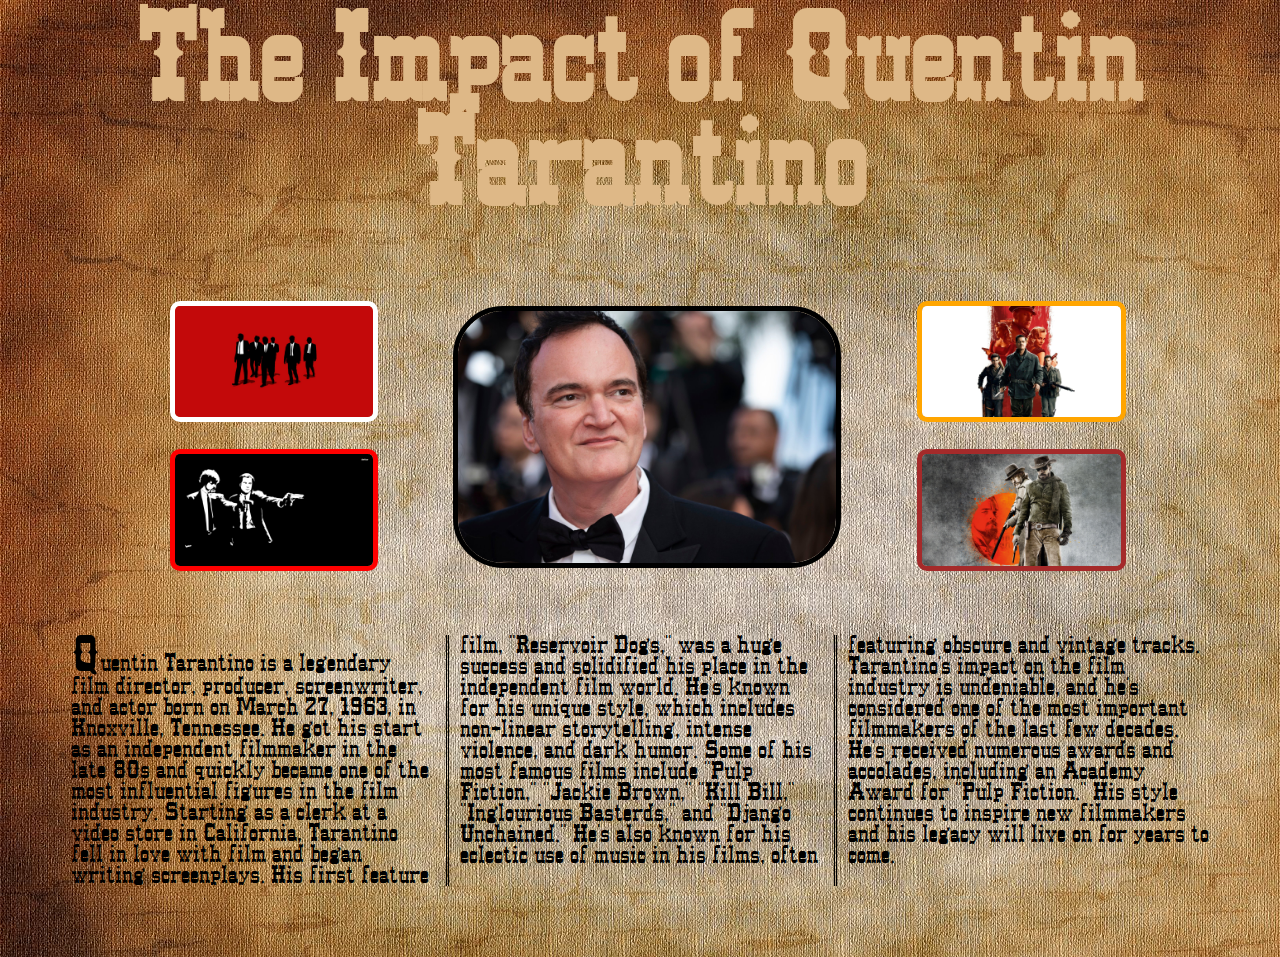
<file: index.html>
<html lang="en">
<head>
    <meta charset="UTF-8">
    <meta http-equiv="X-UA-Compatible" content="IE=edge">
    <meta name="viewport" content="width=device-width, initial-scale=1.0">
    <title>The Impact of Quentin Tarantino</title>
    <link rel="stylesheet" href="style.css">
</head>
<body>
    <h1>The Impact of Quentin Tarantino</h1>


<div class="illustratednavigation">



<div>

    <button onclick="location.href='reservoirdogs.html'">
    <img src="images/reservoir_dogs.jpg" alt="" class="imgrd">
    </button>
    <button onclick="location.href='pulpfiction.html'">
    <img src="images/pulp_fiction.jpg" alt="" class="imgpf">
    </button>
    
</div>



<div>
    <img src="images\QuentinTarantinoImage.jpg" alt="" class="imgqt">
</div>



<div>
    <button onclick="location.href='ingloriousbasterds.html'">
    <img src="images/inglorious_basterds.jpg" alt="" class="imgib">
    </button>
    <button onclick="location.href='DjangoUnchained.html'">
    <img src="images/django_unchained.jpg" alt="" class="imgdu">
    </button>
</div>




</div>

    <article class="main"><span class="bigcharacter">Q</span>uentin Tarantino is a legendary film director, 
        
        producer, screenwriter, and actor born on March 27, 1963, in Knoxville, Tennessee. He got his start 
        
        as an independent filmmaker in the late 80s and quickly became one of the most influential figures 
        
        in the film industry. Starting as a clerk at a video store in California, Tarantino fell in love 
        
        with film and began writing screenplays. His first feature film, "Reservoir Dogs," was a huge 
        
        success and solidified his place in the independent film world. He's known for his unique style, 
        
        which includes non-linear storytelling, intense violence, and dark humor. Some of his most famous 
        
        films include "Pulp Fiction," "Jackie Brown," "Kill Bill," "Inglourious Basterds," and "Django Unchained." 
        
        He's also known for his eclectic use of music in his films, often featuring obscure and vintage tracks.
        
        Tarantino's impact on the film industry is undeniable, and he's considered one of the most important 
        
        filmmakers of the last few decades. He's received numerous awards and accolades, including an Academy 
        
        Award for "Pulp Fiction." His style continues to inspire new filmmakers and his legacy will live on for 
        
        years to come.</article>

</body>
</html>
</file>
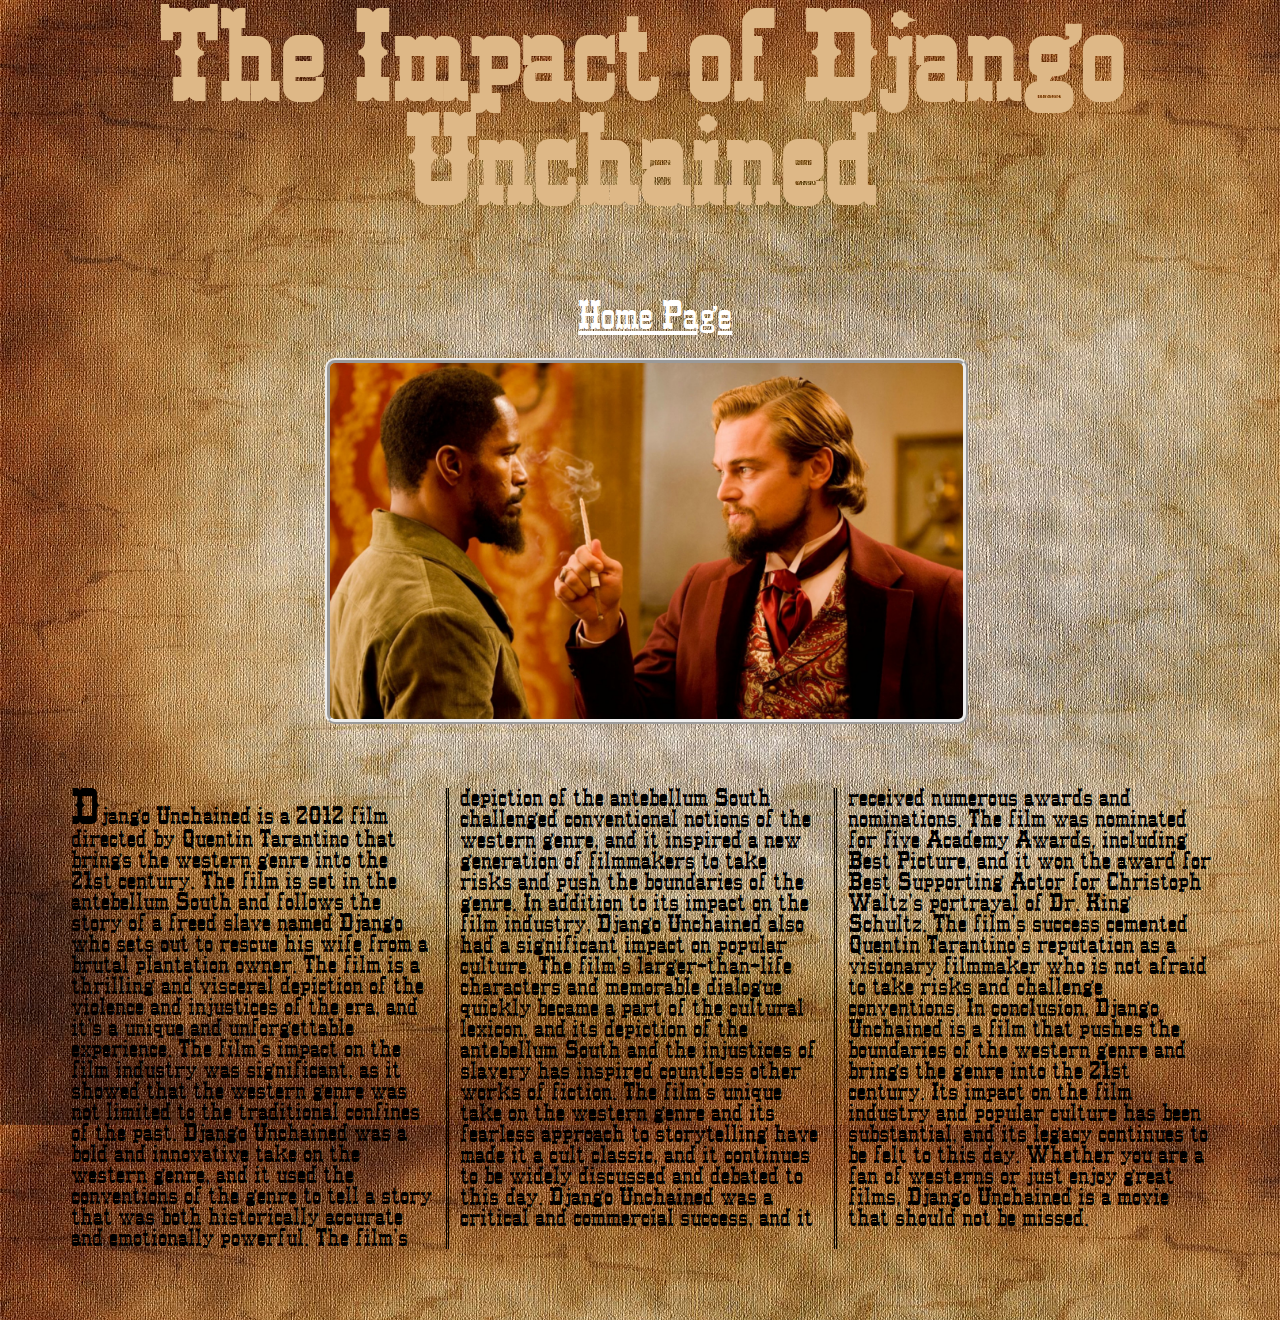
<file: DjangoUnchained.html>
<html lang="en">
<head>
    <meta charset="UTF-8">
    <meta http-equiv="X-UA-Compatible" content="IE=edge">
    <meta name="viewport" content="width=device-width, initial-scale=1.0">
    <title>The Impact of Django Unchained</title>
    <link rel="stylesheet" href="style.css">
</head>
<body>
    <h1>The Impact of Django Unchained</h1>


    <nav><a href="index.html" class="nav1">Home Page</a></nav>

    <img src="images/djangounchainedframe1.jpg" alt="" class="duframe1">


    <article class="main"><span class="bigcharacter">D</span>jango Unchained is a 2012 film directed by Quentin Tarantino 
        
        that brings the western genre into the 21st century. The film is set in the antebellum South and 
        
        follows the story of a freed slave named Django who sets out to rescue his wife from a brutal 
        
        plantation owner. The film is a thrilling and visceral depiction of the violence and injustices of 
        
        the era, and it’s a unique and unforgettable experience. The film’s impact on the film industry was 
        
        significant, as it showed that the western genre was not limited to the traditional confines of the 
        
        past. Django Unchained was a bold and innovative take on the western genre, and it used the conventions 
        
        of the genre to tell a story that was both historically accurate and emotionally powerful. The film’s 
        
        depiction of the antebellum South challenged conventional notions of the western genre, and it inspired 
        
        a new generation of filmmakers to take risks and push the boundaries of the genre. In addition to its 
        
        impact on the film industry, Django Unchained also had a significant impact on popular culture. 
        
        The film’s larger-than-life characters and memorable dialogue quickly became a part of the cultural 
        
        lexicon, and its depiction of the antebellum South and the injustices of slavery has inspired countless 
        
        other works of fiction. The film’s unique take on the western genre and its fearless approach to 
        
        storytelling have made it a cult classic, and it continues to be widely discussed and debated to 
        
        this day. Django Unchained was a critical and commercial success, and it received numerous awards and 
        
        nominations. The film was nominated for five Academy Awards, including Best Picture, and it won the award 
        
        for Best Supporting Actor for Christoph Waltz’s portrayal of Dr. King Schultz. The film’s success cemented 
        
        Quentin Tarantino’s reputation as a visionary filmmaker who is not afraid to take risks and challenge 
        
        conventions. In conclusion, Django Unchained is a film that pushes the boundaries of the western genre 
        
        and brings the genre into the 21st century. Its impact on the film industry and popular culture has been 
        
        substantial, and its legacy continues to be felt to this day. Whether you are a fan of westerns or just 
        
        enjoy great films, Django Unchained is a movie that should not be missed.
    
    
    </article>
</body>
</html>
</file>
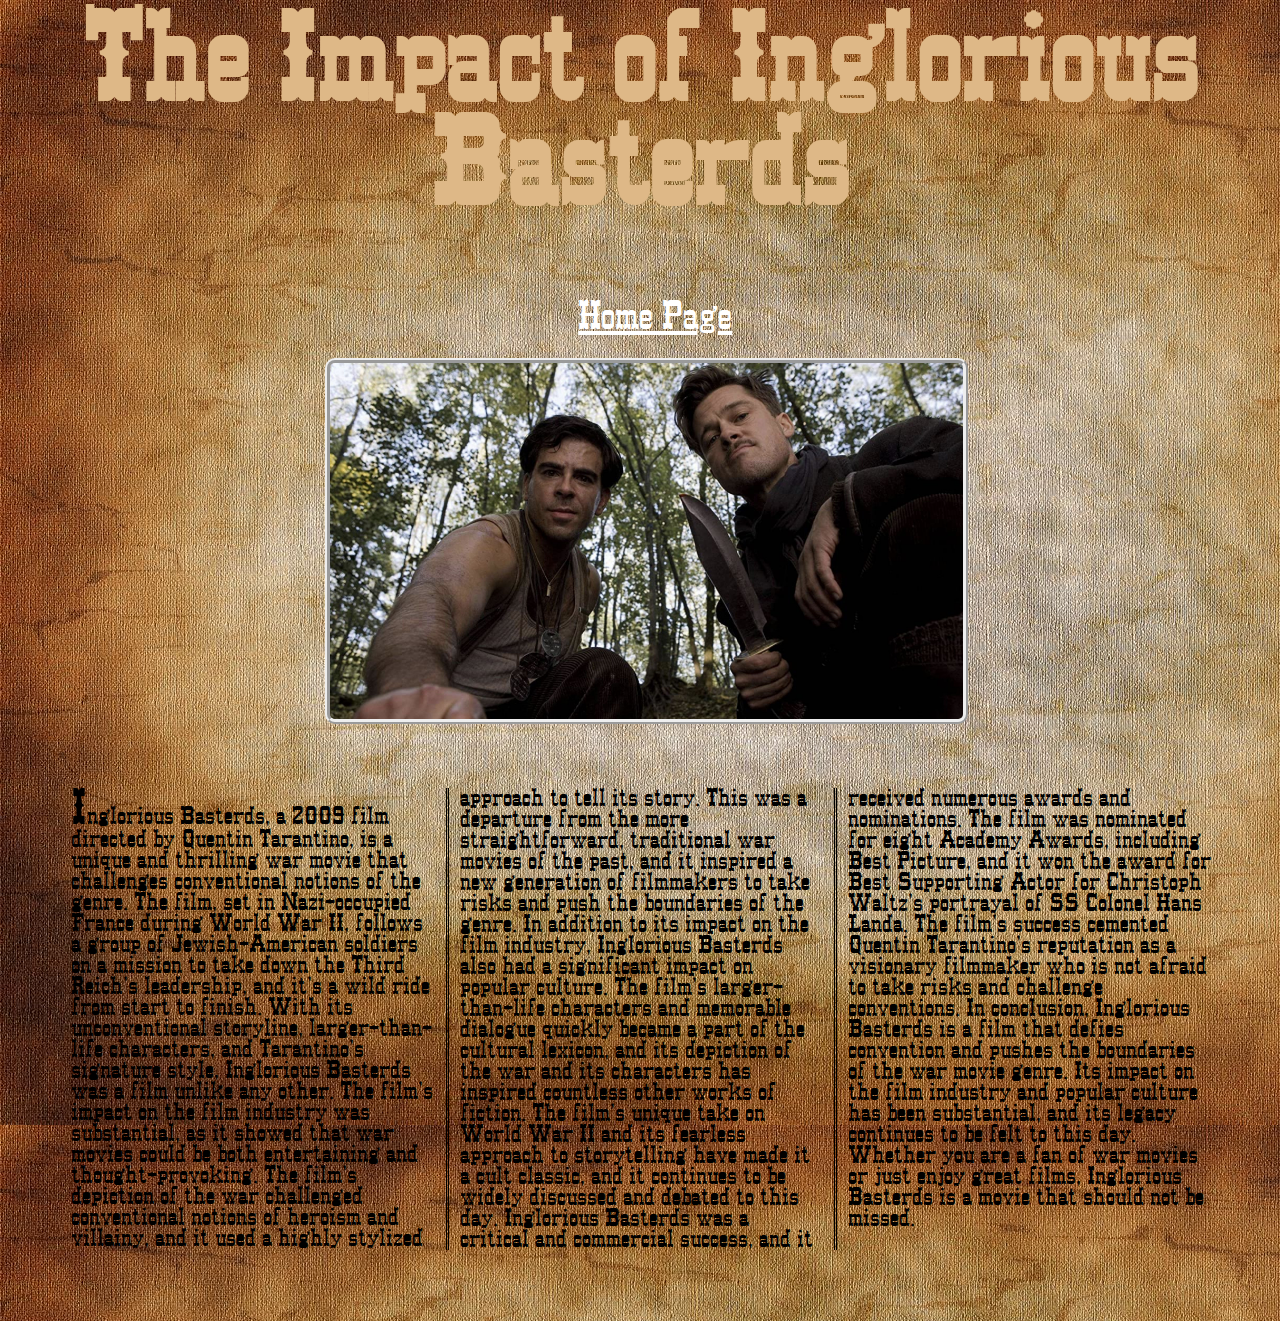
<file: IngloriousBasterds.html>
<html lang="en">
<head>
    <meta charset="UTF-8">
    <meta http-equiv="X-UA-Compatible" content="IE=edge">
    <meta name="viewport" content="width=device-width, initial-scale=1.0">
    <title>The Impact of Inglorious Basterds</title>
    <link rel="stylesheet" href="style.css">
</head>
<body>
    

<h1>The Impact of Inglorious Basterds</h1>


<nav><a href="index.html" class="nav1">Home Page</a></nav>


<img src="images/ingloriousbasterdsframe1.jpg" alt=""class="ibframe1">


<article class="main"><span class="bigcharacter">I</span>nglorious Basterds, a 2009 film directed by Quentin Tarantino, 
    
    is a unique and thrilling war movie that challenges conventional notions of the genre. The film, set in 
    
    Nazi-occupied France during World War II, follows a group of Jewish-American soldiers on a mission to take 
    
    down the Third Reich’s leadership, and it’s a wild ride from start to finish. With its unconventional 
    
    storyline, larger-than-life characters, and Tarantino’s signature style, Inglorious Basterds was a film 
    
    unlike any other. The film’s impact on the film industry was substantial, as it showed that war movies could 
    
    be both entertaining and thought-provoking. The film’s depiction of the war challenged conventional notions 
    
    of heroism and villainy, and it used a highly stylized approach to tell its story. This was a departure from 
    
    the more straightforward, traditional war movies of the past, and it inspired a new generation of filmmakers 
    
    to take risks and push the boundaries of the genre. In addition to its impact on the film industry, 
    
    Inglorious Basterds also had a significant impact on popular culture. The film’s larger-than-life characters 
    
    and memorable dialogue quickly became a part of the cultural lexicon, and its depiction of the war and its 
    
    characters has inspired countless other works of fiction. The film’s unique take on World War II and its 
    
    fearless approach to storytelling have made it a cult classic, and it continues to be widely discussed and 
    
    debated to this day. Inglorious Basterds was a critical and commercial success, and it received numerous 
    
    awards and nominations. The film was nominated for eight Academy Awards, including Best Picture, and it won 
    
    the award for Best Supporting Actor for Christoph Waltz’s portrayal of SS Colonel Hans Landa. The film’s 
    
    success cemented Quentin Tarantino’s reputation as a visionary filmmaker who is not afraid to take risks and 
    
    challenge conventions. In conclusion, Inglorious Basterds is a film that defies convention and pushes the 
    
    boundaries of the war movie genre. Its impact on the film industry and popular culture has been substantial, 
    
    and its legacy continues to be felt to this day. Whether you are a fan of war movies or just enjoy great films, 
    
    Inglorious Basterds is a movie that should not be missed.</article>

</body>
</html>
</file>
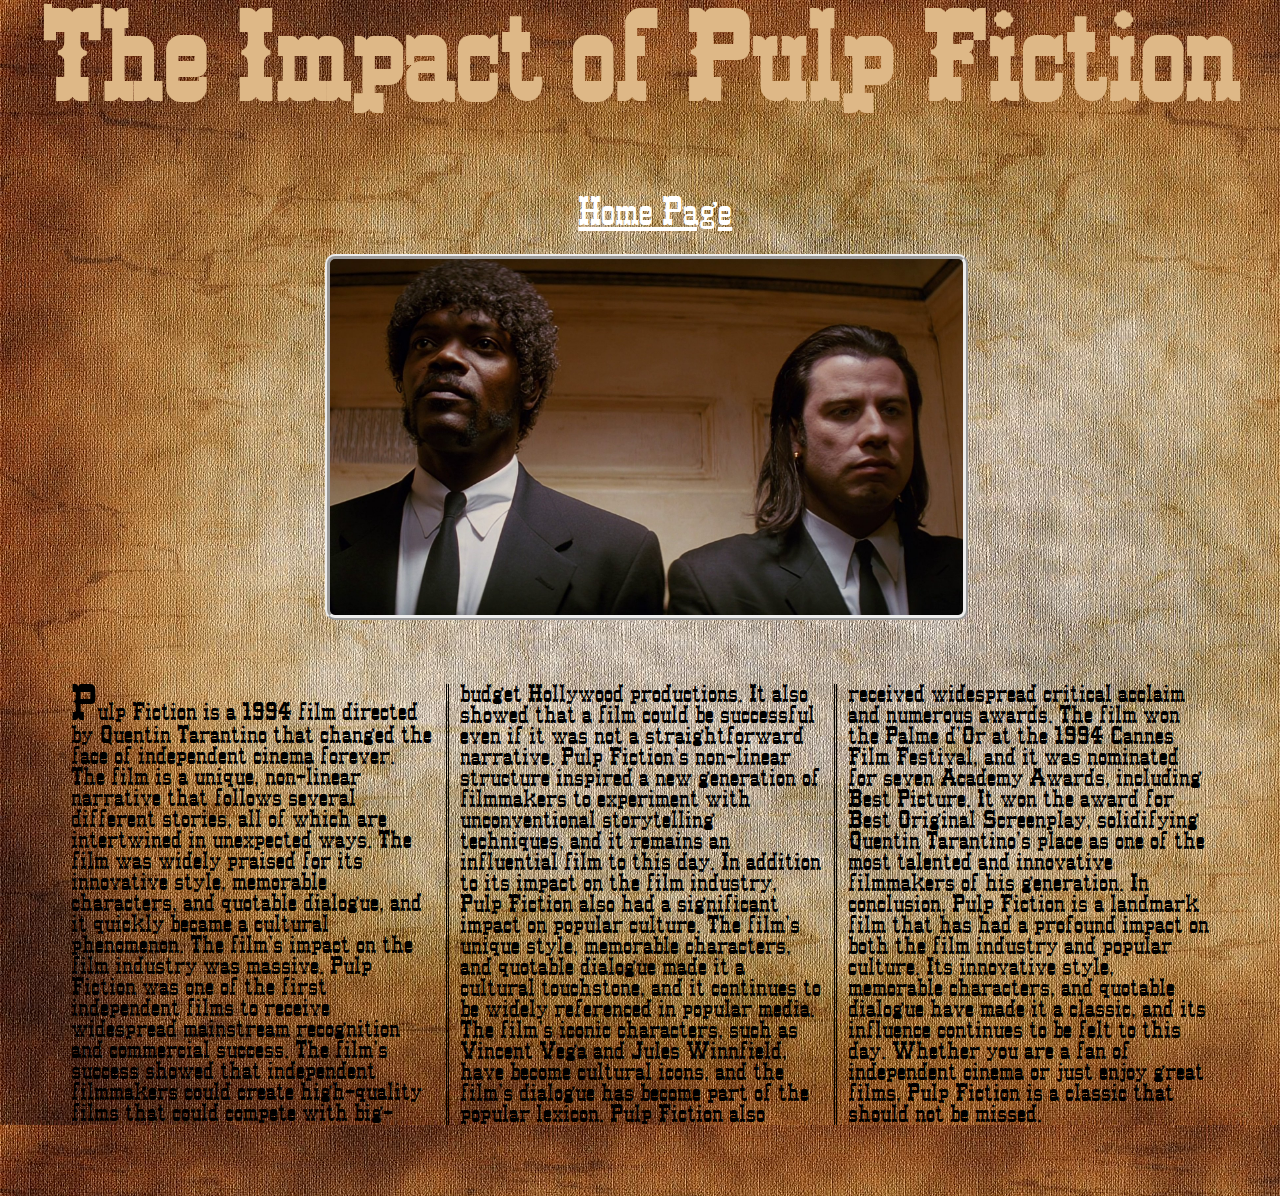
<file: pulpfiction.html>
<html lang="en">
<head>
    <meta charset="UTF-8">
    <meta http-equiv="X-UA-Compatible" content="IE=edge">
    <meta name="viewport" content="width=device-width, initial-scale=1.0">
    <title>The Impact of Pulp Fiction</title>
    <link rel="stylesheet" href="style.css">
</head>
<body>
    <h1>The Impact of Pulp Fiction</h1>

    

    <nav><a href="index.html" class="nav1">Home Page</a></nav>

    <img src="images/pulpfictionframe1.jpg" alt="" class="pfframe1">

    <article class="main"><span class="bigcharacter">P</span>ulp Fiction is a 1994 film directed by Quentin 
        
        Tarantino that changed the face of independent cinema forever. The film is a unique, non-linear narrative 
        
        that follows several different stories, all of which are intertwined in unexpected ways. The film was 
        
        widely praised for its innovative style, memorable characters, and quotable dialogue, and it quickly 
        
        became a cultural phenomenon. The film’s impact on the film industry was massive. Pulp Fiction was one 
        
        of the first independent films to receive widespread mainstream recognition and commercial success. 
        
        The film’s success showed that independent filmmakers could create high-quality films that could compete 
        
        with big-budget Hollywood productions. It also showed that a film could be successful even if it was not 
        
        a straightforward narrative. Pulp Fiction’s non-linear structure inspired a new generation of filmmakers 
        
        to experiment with unconventional storytelling techniques, and it remains an influential film to this day.
        
        In addition to its impact on the film industry, Pulp Fiction also had a significant impact on popular 
        
        culture. The film’s unique style, memorable characters, and quotable dialogue made it a cultural 
        
        touchstone, and it continues to be widely referenced in popular media. The film’s iconic characters, 
        
        such as Vincent Vega and Jules Winnfield, have become cultural icons, and the film’s dialogue has become 
        
        part of the popular lexicon. Pulp Fiction also received widespread critical acclaim and numerous awards. 
        
        The film won the Palme d’Or at the 1994 Cannes Film Festival, and it was nominated for seven Academy 
        
        Awards, including Best Picture. It won the award for Best Original Screenplay, solidifying Quentin 
        
        Tarantino’s place as one of the most talented and innovative filmmakers of his generation.
        
        In conclusion, Pulp Fiction is a landmark film that has had a profound impact on both the film industry 
        
        and popular culture. Its innovative style, memorable characters, and quotable dialogue have made it a 
        
        classic, and its influence continues to be felt to this day. Whether you are a fan of independent cinema 
        
        or just enjoy great films, Pulp Fiction is a classic that should not be missed.
    
    
    
    
    
    
    </article>
</body>
</html>
</file>
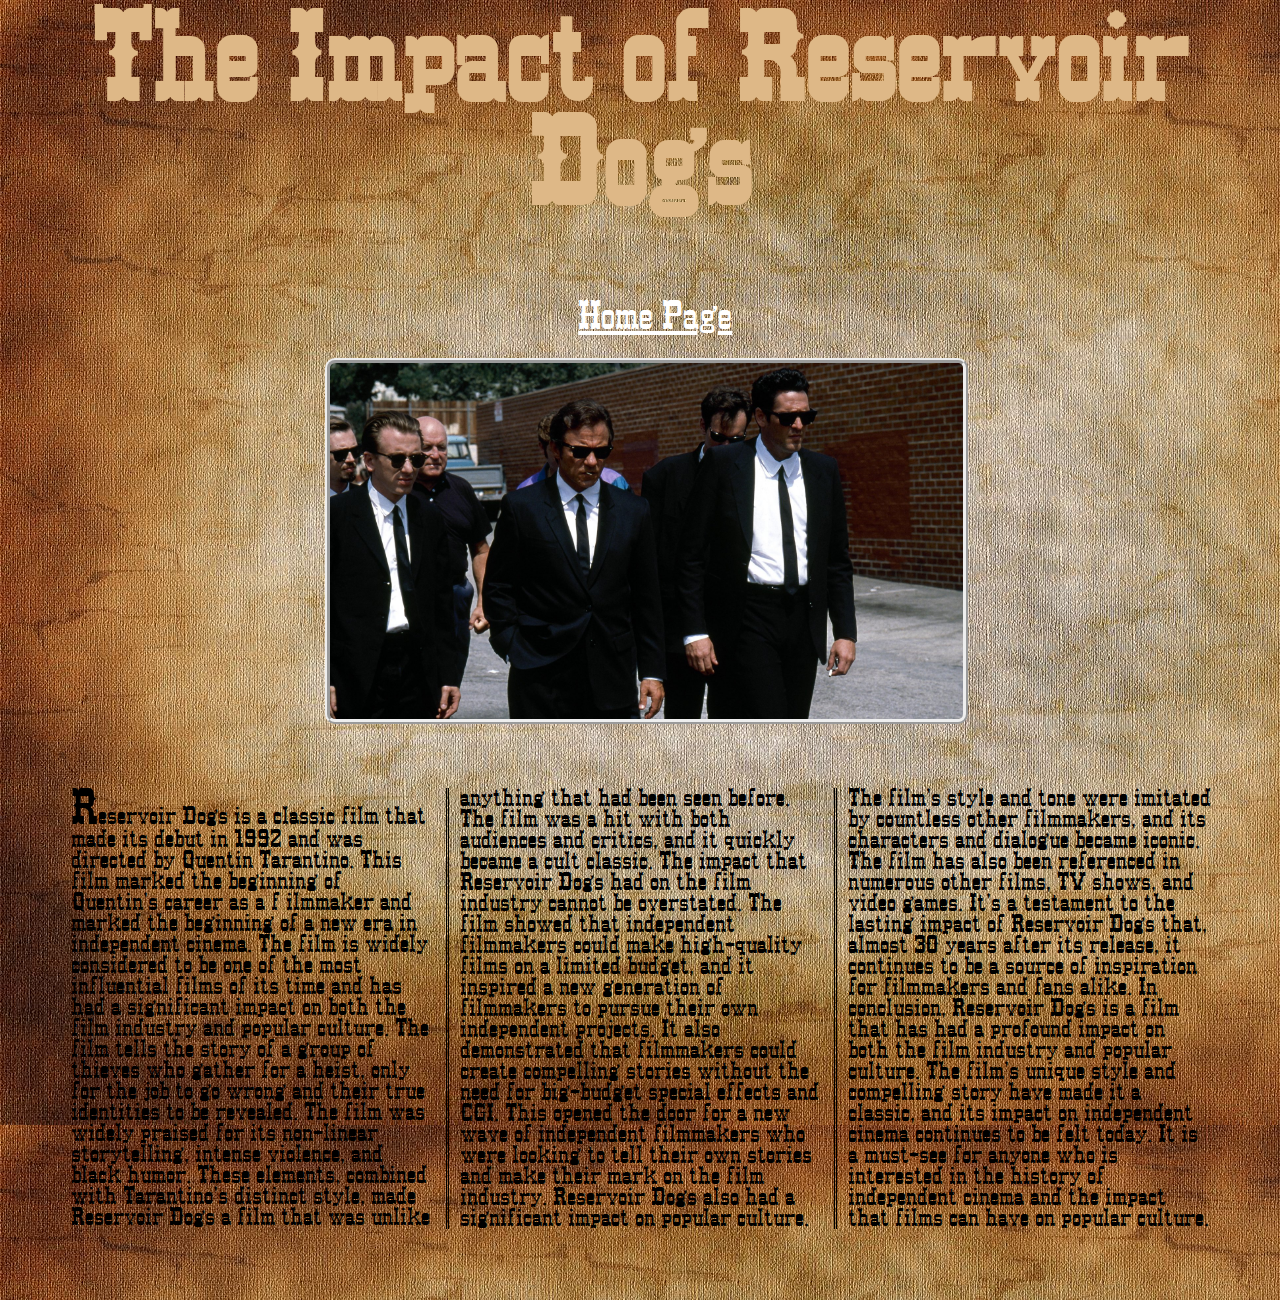
<file: reservoirdogs.html>
<html lang="en">
<head>
    <meta charset="UTF-8">
    <meta http-equiv="X-UA-Compatible" content="IE=edge">
    <meta name="viewport" content="width=device-width, initial-scale=1.0">
    <title>The Impact of Reservoir Dogs</title>
    <link rel="stylesheet" href="style.css">
</head>
<body>
    <h1>The Impact of Reservoir Dogs</h1>
    

    <nav><a href="index.html" class="nav1">Home Page</a></nav>

    <img src="images\reservoirdogsframe1.jpg" alt="" class="rdframe">

    <article class="main"><span class="bigcharacter">R</span>eservoir Dogs is a classic film that made its debut in 1992 and was 
        
        directed by Quentin Tarantino. This film marked the beginning of Quentin’s career as a f
        
        ilmmaker and marked the beginning of a new era in independent cinema. The film is widely 
        
        considered to be one of the most influential films of its time and has had a significant 
        
        impact on both the film industry and popular culture.

        The film tells the story of a group of thieves who gather for a heist, only for the job to 
        
        go wrong and their true identities to be revealed. The film was widely praised for its non-linear 
        
        storytelling, intense violence, and black humor. These elements, combined with Tarantino’s distinct 
        
        style, made Reservoir Dogs a film that was unlike anything that had been seen before. The film was a 
        
        hit with both audiences and critics, and it quickly became a cult classic.
        
        The impact that Reservoir Dogs had on the film industry cannot be overstated. The film showed that 
        
        independent filmmakers could make high-quality films on a limited budget, and it inspired a new 
        
        generation of filmmakers to pursue their own independent projects. It also demonstrated that filmmakers 
        
        could create compelling stories without the need for big-budget special effects and CGI. This opened the 
        
        door for a new wave of independent filmmakers who were looking to tell their own stories and make their 
        
        mark on the film industry.
        
        Reservoir Dogs also had a significant impact on popular culture. The film’s style and tone were imitated 
        
        by countless other filmmakers, and its characters and dialogue became iconic. The film has also been 
        
        referenced in numerous other films, TV shows, and video games. It’s a testament to the lasting impact of 
        
        Reservoir Dogs that, almost 30 years after its release, it continues to be a source of inspiration for 
        
        filmmakers and fans alike. In conclusion, Reservoir Dogs is a film that has had a profound impact on 
        
        both the film industry and popular culture. The film’s unique style and compelling story have made it a 
        
        classic, and its impact on independent cinema continues to be felt today. It is a must-see for anyone who 
        
        is interested in the history of independent cinema and the impact that films can have on popular culture.
        
        </article>
</body>
</html>
</file>
<file: style.css>
body {

background-image: url(westerntexture.jpg);
width: 99%;
}



@font-face {
    font-family: Western;
    src: url(fonts/WEST____.TTF);
}


.illustratednavigation {

    display: flex;

}


nav {

margin-bottom: 25px;

}

.nav1 {

font-family: Western;
font-size: 40px;
color: white;
margin-left: 45%;



}


button {

background-color: transparent;
border: none;

}

button:hover img{

opacity: 0.5;
}


.imgrd   {

    width: 40%;
    margin-left: 5%;
    margin-bottom: 5%;
    border-style: solid;
    border-radius: 10px;
    border-width: 5px;
    border-color: white;
    
    }

.rdframe {

width: 50%;
height: auto;
margin-left: 25%;
border-radius: 10px;
border-style:ridge;
border-width: 5px;


}
.imgpf {

    width: 40%;
    margin-left: 5%;
    
    border-style: solid;
    border-radius: 10px;
    border-width: 5px;
    border-color: red;


}


.pfframe1 {


    width: 50%;
    height: auto;
    margin-left: 25%;
    border-radius: 10px;
    border-style:ridge;
    border-width: 5px;

}

.imgqt {

width: 150%;
margin-left: -25%;
margin-top: 2.5%;
border-style: solid;
border-radius: 50px;
border-width: 5px;

}



.imgib  {

width: 40%;
margin-left: 0%;
margin-bottom: 5%;
border-style: solid;
border-radius: 10px;
border-width: 5px;
border-color: orange;
}


.ibframe1 {

    width: 50%;
    height: auto;
    margin-left: 25%;
    border-radius: 10px;
    border-style:ridge;
    border-width: 5px;


}

.imgdu  {


    width: 40%;
    margin-left: 0%;
    border-style: solid;
    border-radius: 10px;
    border-width: 5px;
    border-color: brown;

}


.duframe1 {

    width: 50%;
    height: auto;
    margin-left: 25%;
    border-radius: 10px;
    border-style:ridge;
    border-width: 5px;

}

h1 {

font-family: Western;
text-align: center;
font-size: 125px;
color: burlywood;
    
}

.main {
padding: 5%;
column-count: 3;
column-rule-style:double;
font-family: Western;
color:black;
font-size: 25px;

}


.bigcharacter {

    font-size: 50px;
    
    }
</file>
